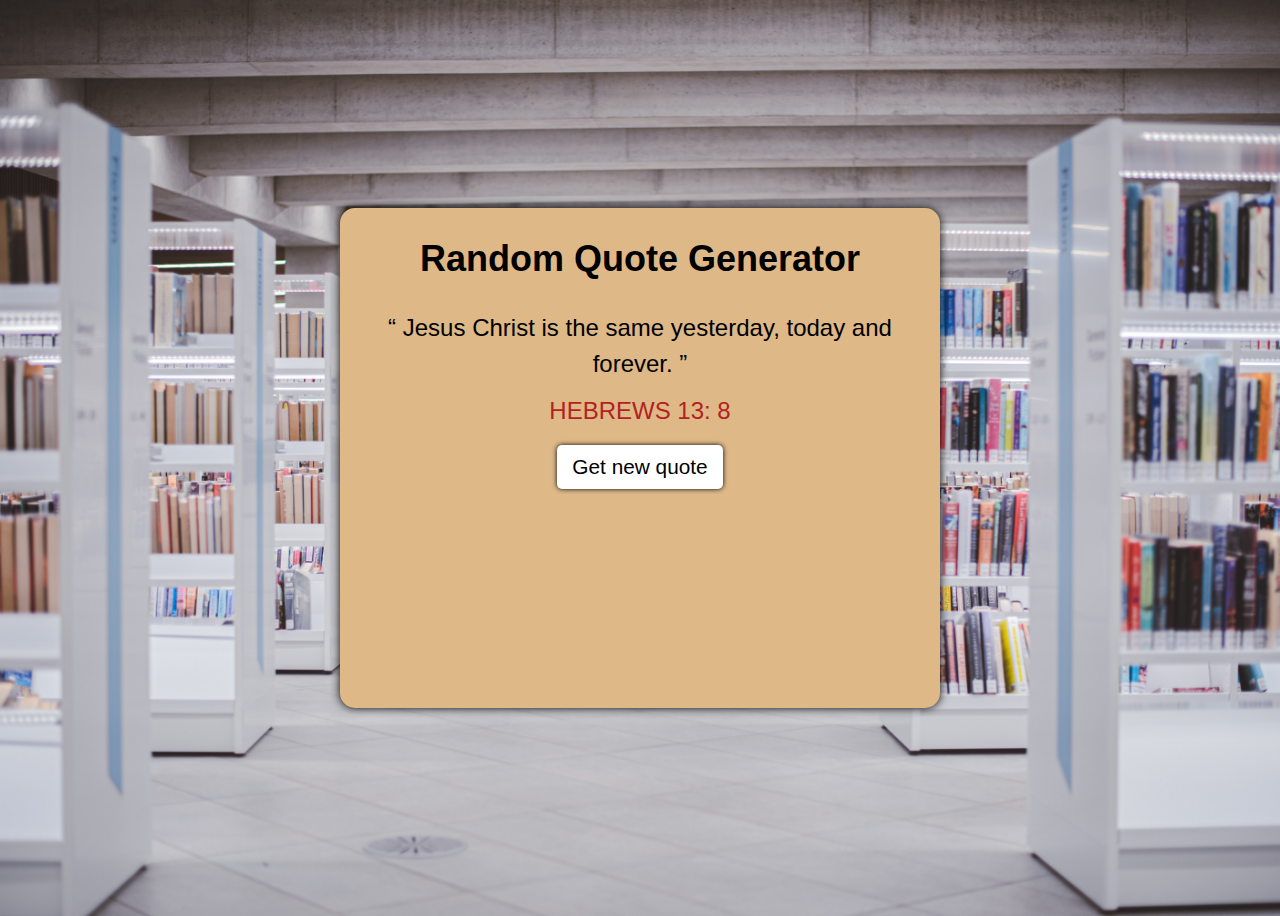
<file: index.html>
<!DOCTYPE html>
<html lang="en">

<head>
    <meta charset="UTF-8">
    <meta name="viewport" content="width=device-width, initial-scale=1.0">
    <!-- Stylesheet -->
    <link rel="stylesheet" href="style.css">
    <!-- Google Fonts -->
    <link rel="preconnect" href="https://fonts.googleapis.com">
    <link rel="preconnect" href="https://fonts.gstatic.com" crossorigin>
    <link
        href="https://fonts.googleapis.com/css2?family=Montserrat&family=Roboto:ital,wght@0,300;0,400;0,500;0,700;0,900;1,300;1,400;1,500;1,700;1,900&display=swap"
        rel="stylesheet">
    <!-- Font Awesome -->
    <link rel="stylesheet" href="https://cdnjs.cloudflare.com/ajax/libs/font-awesome/6.4.2/css/all.min.css"
        integrity="sha512-z3gLpd7yknf1YoNbCzqRKc4qyor8gaKU1qmn+CShxbuBusANI9QpRohGBreCFkKxLhei6S9CQXFEbbKuqLg0DA=="
        crossorigin="anonymous" referrerpolicy="no-referrer" />
    <title>Random Quot Generator</title>
</head>

<body>

    <div class="container">
        <div class="header">
            <h2>Random Quote Generator</h2>
        </div>

        <div class="main-content">
            <div class="text-space">
                <q>
                    <span class="quote">
                    Jesus Christ is the same yesterday, today and forever.
                    </span>
                </q>
            </div>

            <div class="verse">
                Hebrews 13: 8
            </div>

            <div class="button">
                <button id="new-quote">Get new quote</button>
            </div>
        </div>

    </div>

    <!-- Scripts -->

    <script src="script.js"></script>
</body>

</html>
</file>
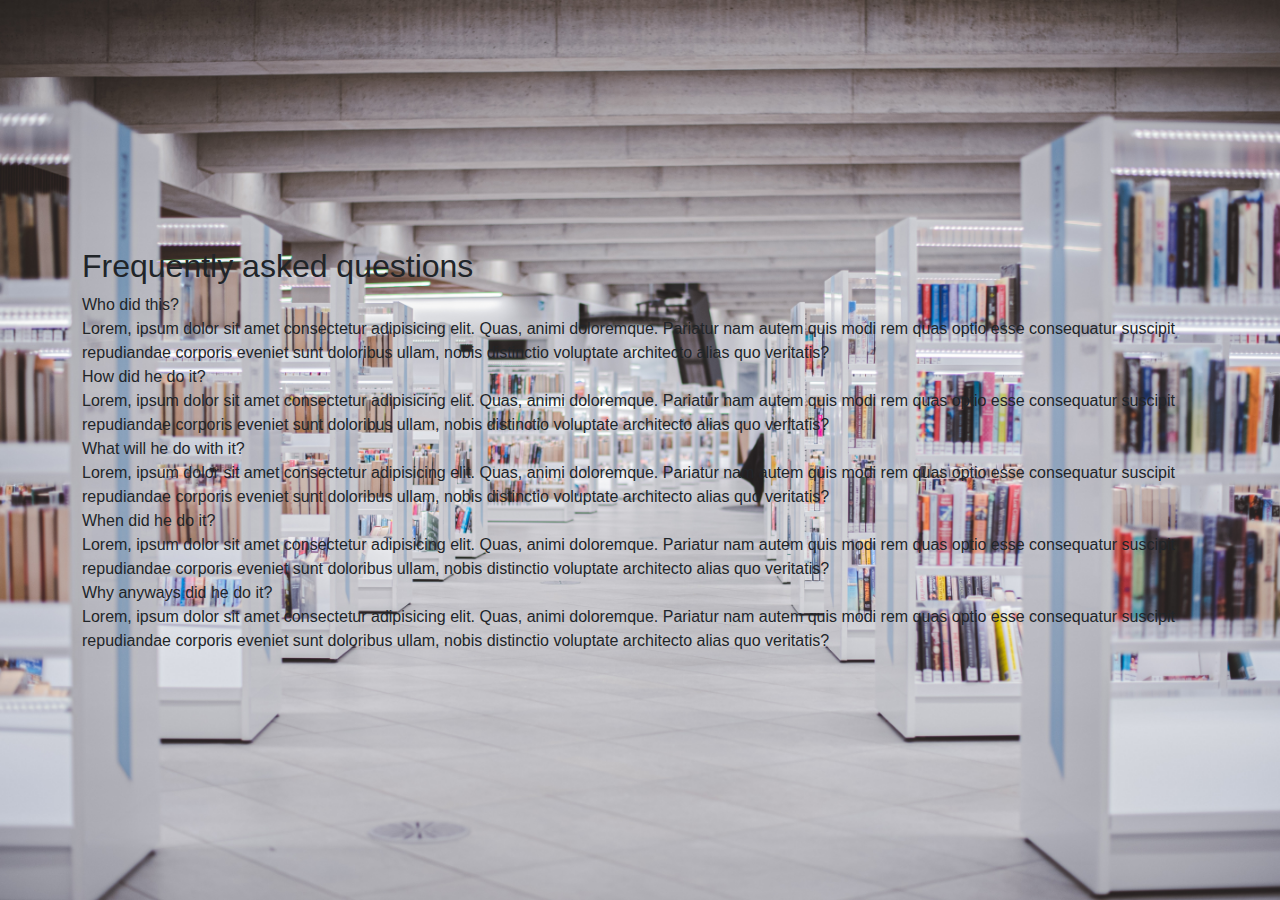
<file: accordion.html>
<!DOCTYPE html>
<html lang="en">

<head>
    <meta charset="UTF-8">
    <meta name="viewport" content="width=device-width, initial-scale=1.0">
    <!-- Stylesheet -->
    <link rel="stylesheet" href="style.css">
    <link href="https://cdn.jsdelivr.net/npm/bootstrap@5.3.1/dist/css/bootstrap.min.css" rel="stylesheet">
    <!-- Google Fonts -->
    <link rel="preconnect" href="https://fonts.googleapis.com">
    <link rel="preconnect" href="https://fonts.gstatic.com" crossorigin>
    <link
        href="https://fonts.googleapis.com/css2?family=Montserrat&family=Roboto:ital,wght@0,300;0,400;0,500;0,700;0,900;1,300;1,400;1,500;1,700;1,900&display=swap"
        rel="stylesheet">
    <!-- Font Awesome -->
    <link rel="stylesheet" href="https://cdnjs.cloudflare.com/ajax/libs/font-awesome/6.4.2/css/all.min.css"
        integrity="sha512-z3gLpd7yknf1YoNbCzqRKc4qyor8gaKU1qmn+CShxbuBusANI9QpRohGBreCFkKxLhei6S9CQXFEbbKuqLg0DA=="
        crossorigin="anonymous" referrerpolicy="no-referrer" />
    <title>Accordion</title>
</head>

<body id="accordion-body">

    <div class="container-fluid container-md accordion-container">
        <h2 class="title">Frequently asked questions</h2>

        <div class="content">
            <div class="question">Who did this?</div>
            <div class="answer">Lorem, ipsum dolor sit amet consectetur adipisicing elit. Quas, animi doloremque.
                Pariatur nam autem quis modi rem quas optio esse consequatur suscipit repudiandae corporis eveniet sunt
                doloribus ullam, nobis distinctio voluptate architecto alias quo veritatis?</div>
        </div>

        <div class="content">
            <div class="question">How did he do it?</div>
            <div class="answer">Lorem, ipsum dolor sit amet consectetur adipisicing elit. Quas, animi doloremque.
                Pariatur nam autem quis modi rem quas optio esse consequatur suscipit repudiandae corporis eveniet sunt
                doloribus ullam, nobis distinctio voluptate architecto alias quo veritatis?</div>
        </div>

        <div class="content">
            <div class="question">What will he do with it?</div>
            <div class="answer">Lorem, ipsum dolor sit amet consectetur adipisicing elit. Quas, animi doloremque.
                Pariatur nam autem quis modi rem quas optio esse consequatur suscipit repudiandae corporis eveniet sunt
                doloribus ullam, nobis distinctio voluptate architecto alias quo veritatis?</div>
        </div>

        <div class="content">
            <div class="question">When did he do it?</div>
            <div class="answer">Lorem, ipsum dolor sit amet consectetur adipisicing elit. Quas, animi doloremque.
                Pariatur nam autem quis modi rem quas optio esse consequatur suscipit repudiandae corporis eveniet sunt
                doloribus ullam, nobis distinctio voluptate architecto alias quo veritatis?</div>
        </div>

        <div class="content">
            <div class="question">Why anyways did he do it?</div>
            <div class="answer">Lorem, ipsum dolor sit amet consectetur adipisicing elit. Quas, animi doloremque.
                Pariatur nam autem quis modi rem quas optio esse consequatur suscipit repudiandae corporis eveniet sunt
                doloribus ullam, nobis distinctio voluptate architecto alias quo veritatis?</div>
        </div>
    </div>

    
    <script src="accordion.js"></script>
</body>


</html>
</file>
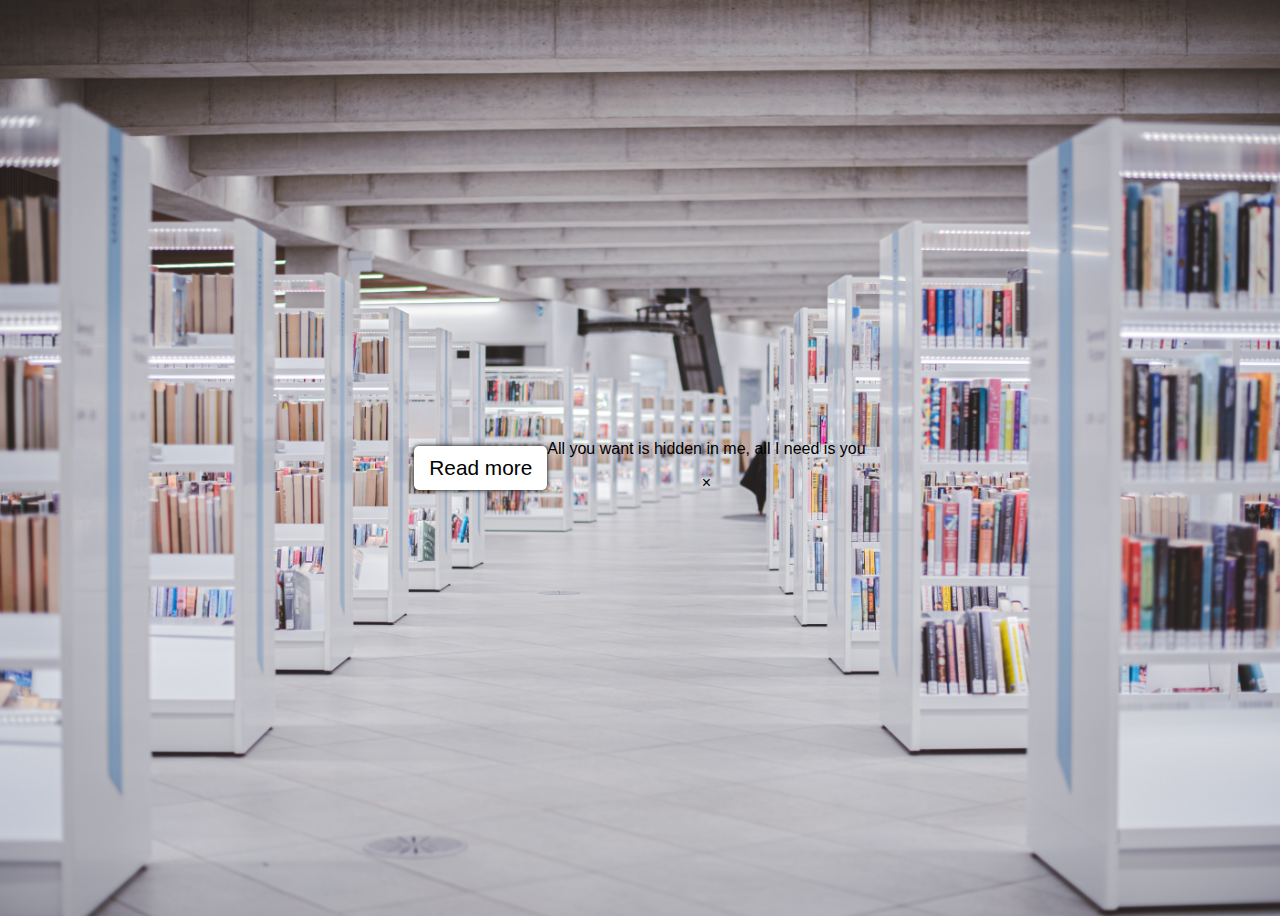
<file: modal DOM manipulation/modal.html>
<!DOCTYPE html>
<html lang="en">

<head>
    <meta charset="UTF-8">
    <meta name="viewport" content="width=device-width, initial-scale=1.0">
    <!-- Stylesheet -->
    <link rel="stylesheet" href="/style.css">
    <!-- Google Fonts -->
    <link rel="preconnect" href="https://fonts.googleapis.com">
    <link rel="preconnect" href="https://fonts.gstatic.com" crossorigin>
    <link
        href="https://fonts.googleapis.com/css2?family=Montserrat&family=Roboto:ital,wght@0,300;0,400;0,500;0,700;0,900;1,300;1,400;1,500;1,700;1,900&display=swap"
        rel="stylesheet">
    <!-- Font Awesome -->
    <link rel="stylesheet" href="https://cdnjs.cloudflare.com/ajax/libs/font-awesome/6.4.2/css/all.min.css"
        integrity="sha512-z3gLpd7yknf1YoNbCzqRKc4qyor8gaKU1qmn+CShxbuBusANI9QpRohGBreCFkKxLhei6S9CQXFEbbKuqLg0DA=="
        crossorigin="anonymous" referrerpolicy="no-referrer" />
    <title>Modal Open</title>
</head>

<body id="modal-body">

    <!-- Modal Open -->

    <button id="btn-open">
        Read more
    </button>

    <div id="modal-container">
        <div id="modal">
            <p>All you want is hidden in me, all I need is you</p>
            <div id="btn-close">&times;</div>
        </div>
    </div>

    <!-- scripts -->

    <script src="modal.js"></script>

</body>

</html>
</file>
<file: style.css>
/* general styles */

* {
    margin: none;
    padding: none;
    box-sizing: border-box;
    font-family: fantasy, Arial, Helvetica, sans-serif;
}

body {
    display: flex;
    justify-content: center;
    align-items: center;
    text-align: center;
    height: 100vh;
    background: url(library.jpeg) no-repeat center center/ cover;
}

h2 {
    font-family: montserat, Helvetica, sans-serif;
}

button {
    font-size: 1.3rem;
    background-color: #fff;
    border: none;
    box-shadow: 0 0 5px;
    padding: 10px 15px;
    margin-top: 20px;
    border-radius: 5px;
    cursor: pointer;
}

/* Container styles */

.container {
    width: 600px;
    height: 500px;
    border-radius: 15px;
    background-color: burlywood;
    box-shadow: 0 0 10px;
}

.header {
    font-size: 1.5rem;
}

.main-content {
    width: 100%;
    height: 300px;
    padding: 0px 40px;
}

.text-space {
    font-size: 1.5rem;
    line-height: 1.5;
}

.verse {
    font-size: 1.5rem;
    text-transform: uppercase;
    color: firebrick;
    margin-top: 15px;
}
</file>
